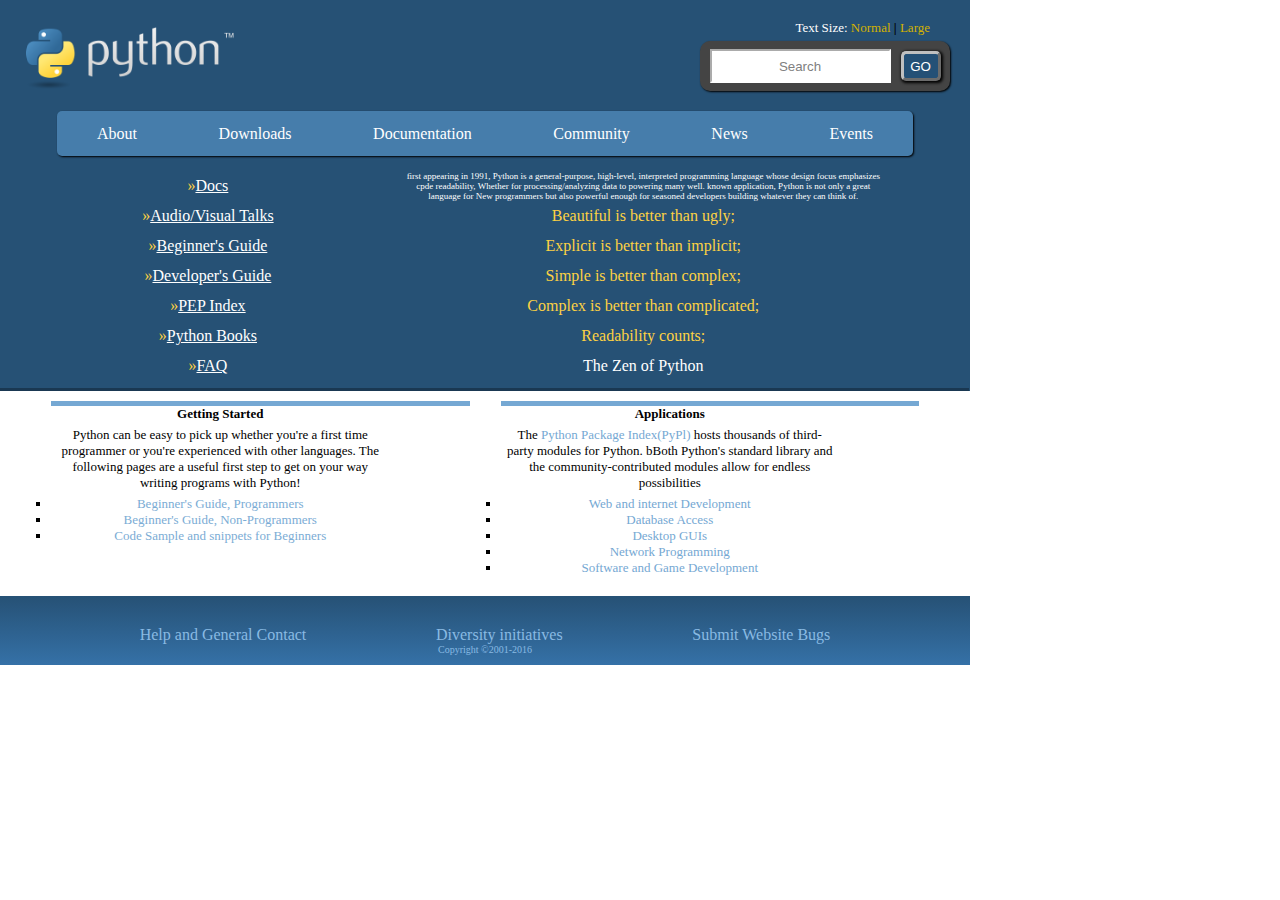
<file: CSS3/AboutPython/index.html>
<!DOCTYPE html>
<html lang="en">
<head>
  <meta charset="UTF-8">
  <meta name="viewport" content="width=device-width, initial-scale=1.0">
  <link rel="stylesheet" href="style.css">
  <title>Document</title>
</head>
<body>
  <div class="wrapper">
    <header>
      <img src="python.png" alt="">
      <div class="rightHeader">
        <p>Text Size:<a href=""> Normal</a> <span>|</span> <a href="">Large</a></p>
        <div class="searchBox">
          <input type="text" name="search" id="" value="Search">
          <input type="button" value="GO">
        </div>
      </div>
    </header>

    <div class="navigation">
      <ul>
        <li><a href="#">About</a></li>
        <li><a href="#">Downloads</a></li>
        <li><a href="#">Documentation</a></li>
        <li><a href="#">Community</a></li>
        <li><a href="#">News</a></li>
        <li><a href="#">Events</a></li>
      </ul>
    </div>

    <div class="content1">
      <div class="leftMenu">
        <ul>
          <li><a href="#">Docs</a></li>
          <li><a href="#">Audio/Visual Talks</a></li>
          <li><a href="#">Beginner's Guide</a></li>
          <li><a href="#">Developer's Guide</a></li>
          <li><a href="#">PEP Index</a></li>
          <li><a href="#">Python Books</a></li>
          <li><a href="#">FAQ</a></li>
        </ul>
      </div>
      <div class="rightMenu">
        <p>first appearing in 1991, Python is a general-purpose, high-level, interpreted programming
          language whose design focus emphasizes cpde readability, Whether for processing/analyzing
          data to powering many well. known application, Python is not only a great language for New
          programmers but also powerful enough for seasoned developers building whatever they can think
          of.
        </p>
        <ul>
          <li>Beautiful is better than ugly;</li>
          <li>Explicit is better than implicit;</li>
          <li>Simple is better than complex;</li>
          <li>Complex is better than complicated;</li>
          <li>Readability counts;</li>
          <li style="color: White;">The Zen of Python</li>
        </ul>
      </div>
    </div>

    <div class="content2">
      <div class="gettingStarted">
        <hr>
        <div class="content">
          <h4>Getting Started</h4>
          <p>Python can be easy to pick up whether you're
            a first time programmer or you're experienced
            with other languages. The following pages are
            a useful first step to get on your way writing programs with Python!
          </p>
          <ul>
            <li><span>Beginner's Guide, Programmers</span></li>
            <li><span>Beginner's Guide, Non-Programmers</span></li>
            <li><span>Code Sample and snippets for Beginners</span></li>
          </ul>
        </div>
      </div>
      <div class="Applications">
        <hr class="solid">
        <div class="content">
          <h4>Applications</h4>
          <p>The <span>Python Package Index(PyPl)</span> hosts thousands of
            third-party modules for Python. bBoth Python's
            standard library and the community-contributed modules allow for endless possibilities
          </p>
          <ul>
            <li><span>Web and internet Development</span></li>
            <li><span>Database Access</span></li>
            <li><span>Desktop GUIs</span></li>
            <li><span>Network Programming</span></li>
            <li><span>Software and Game Development</span></li>
          </ul>
        </div>
      </div>
    </div>
    <footer>
      <ul>
        <li>Help and General Contact</li>
        <li>Diversity initiatives</li>
        <li>Submit Website Bugs</li>
      </ul>
      <p>Copyright ©2001-2016</p>
    </footer>
  </div>

</body>
</html>
</file>
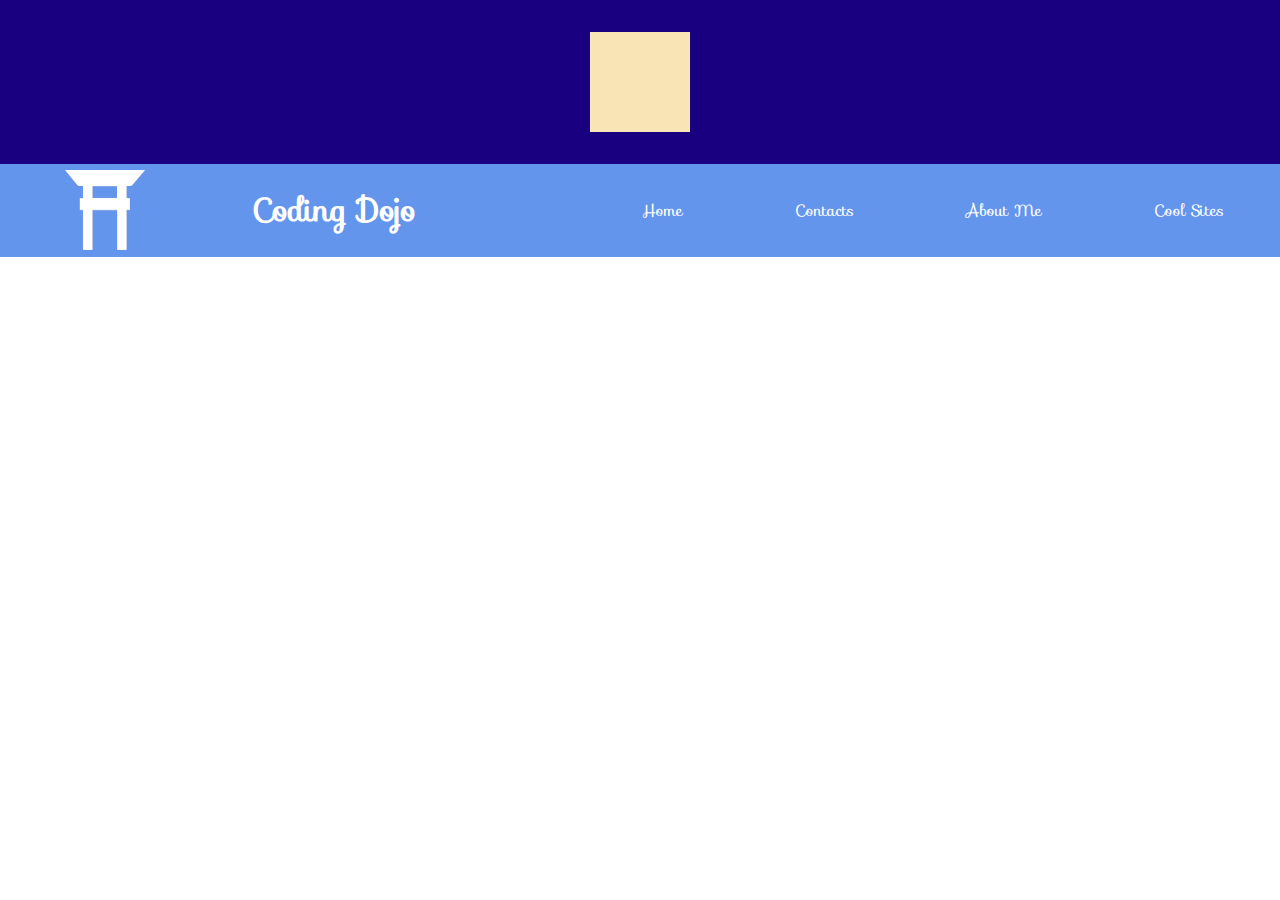
<file: CSS3/webFun_css_flex_navbar/index.html>
<!DOCTYPE html>
<html lang="en">
<head>
    <meta charset="UTF-8">
    <meta name="viewport" content="width=device-width, initial-scale=1.0">
    <title>Document</title>
    <link rel="stylesheet" href="style.css">
    <link rel="stylesheet" href="https://fonts.googleapis.com/css?family=Sofia">
</head>
<body>
    <div class="center-box">
        <div class="center-item"></div>
        
    </div>
    <div>
        <header>
            <img src="dojo-icon.png" alt="dojo-icon">
            <h1>Coding Dojo</h1>
            <ul>
                <li><a href="#">Home</a></li>
                <li><a href="#">Contacts</a></li>
                <li><a href="#">About Me</a></li>
                <li><a href="#">Cool Sites</a></li>
            </ul>
        </header>
    </div>        
</body>
</html>
</file>
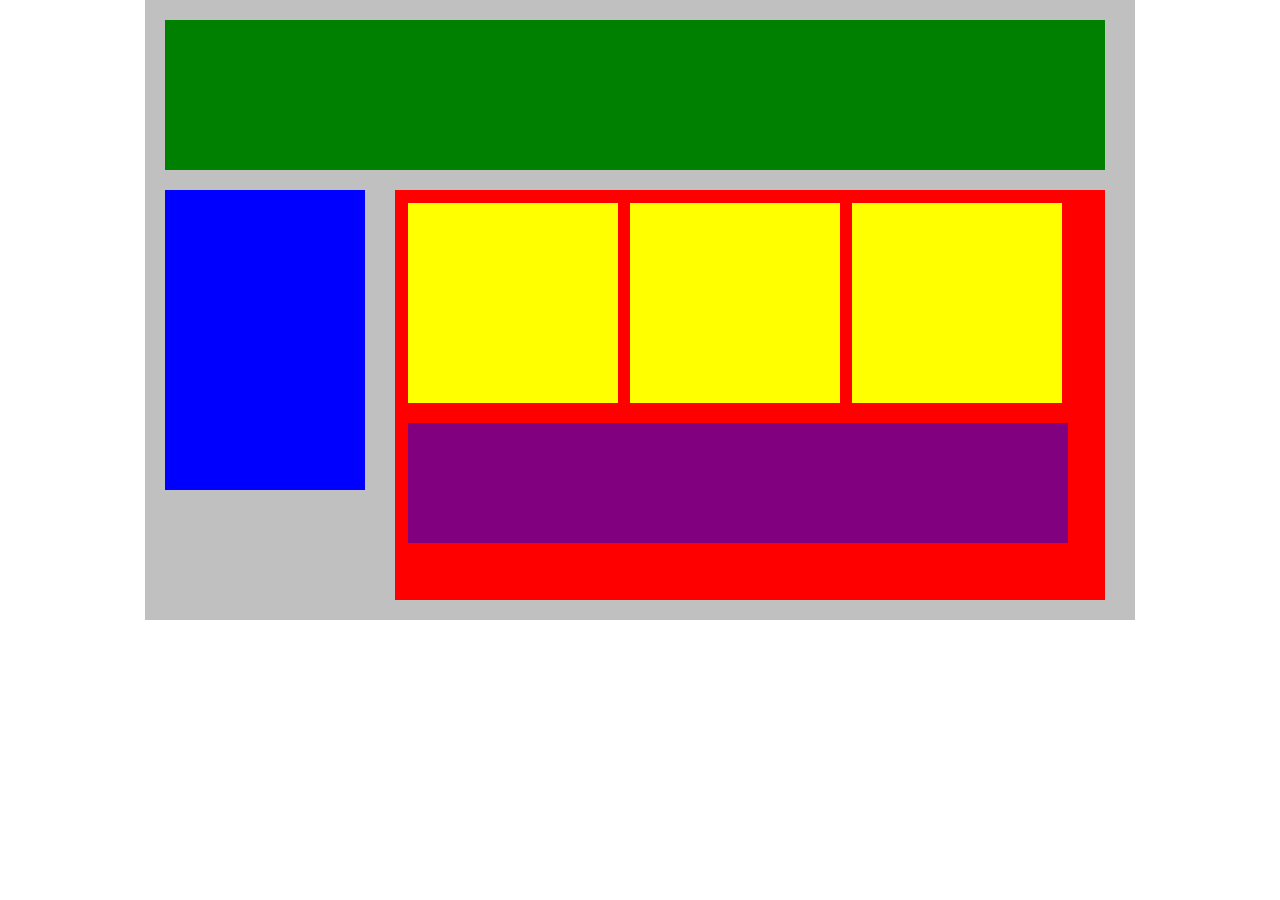
<file: CSS3/webFun_css_plotting_your_blocks/index.html>
<!DOCTYPE html>
<html lang="en">
   <head>
      <title>Position Practice</title>
      <link rel="stylesheet" type="text/css" href="style.css">
   </head>
   <body>
       <div id="wrapper">
         <div id="header"></div>
         <div id="navigation"></div>
         <div id="main_content">
            <div class="subcontents"></div>
            <div class="subcontents"></div>
            <div class="subcontents"></div>
            <div id="advertisement"></div>
         </div>
      </div><!-- end of wrapper -->
   </body>
</html>
</file>
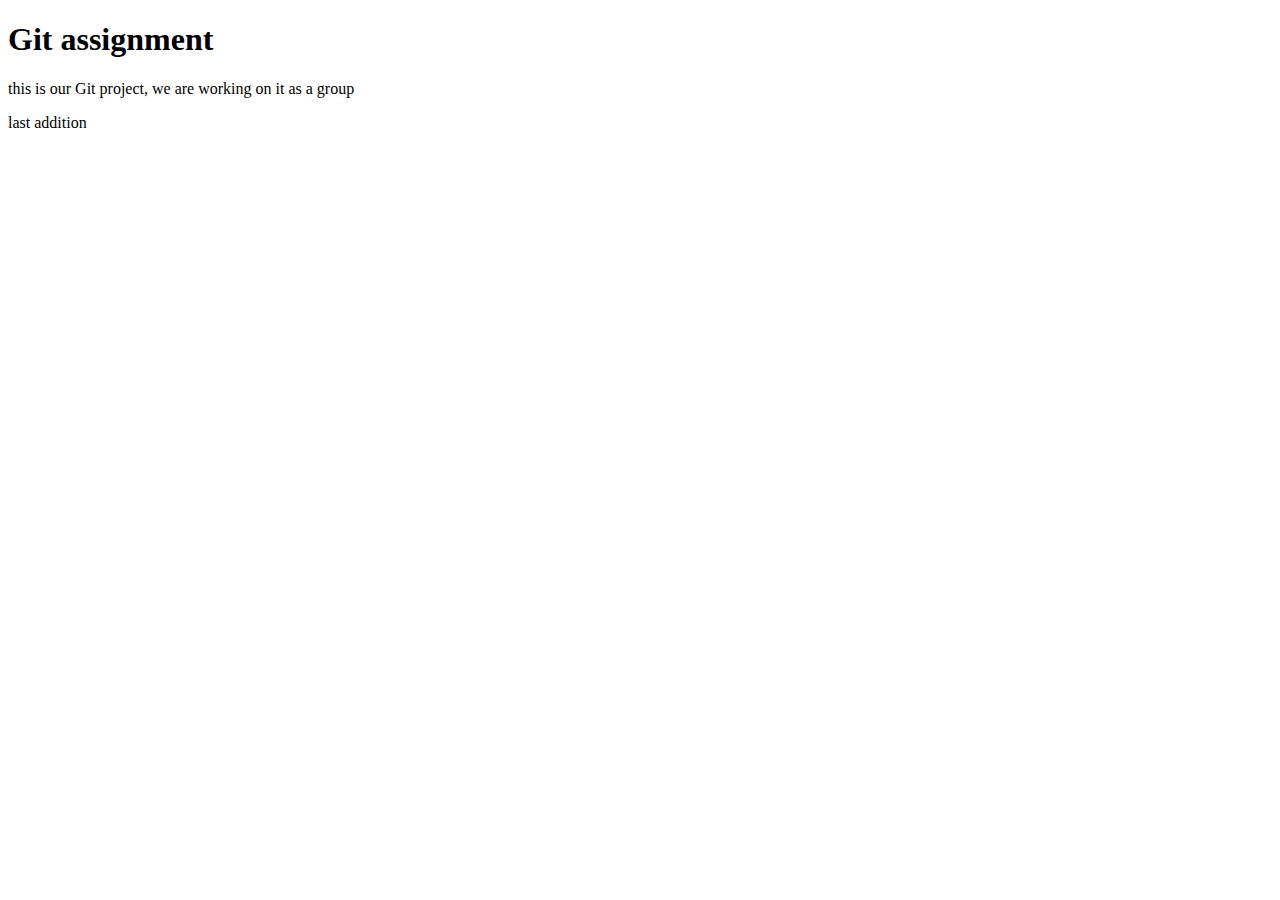
<file: GitHub/trying_conflicts/index.html>
<!DOCTYPE html>
<html lang="en">
<head>
  <meta charset="UTF-8">
  <meta name="viewport" content="width=device-width, initial-scale=1.0">
  <title>Document</title>
</head>
<body>
  <h1>Git assignment</h1>
  <p> this is our Git project, we are working on it as a group</p>
  <span>last addition</span>
</body>
</html>
</file>
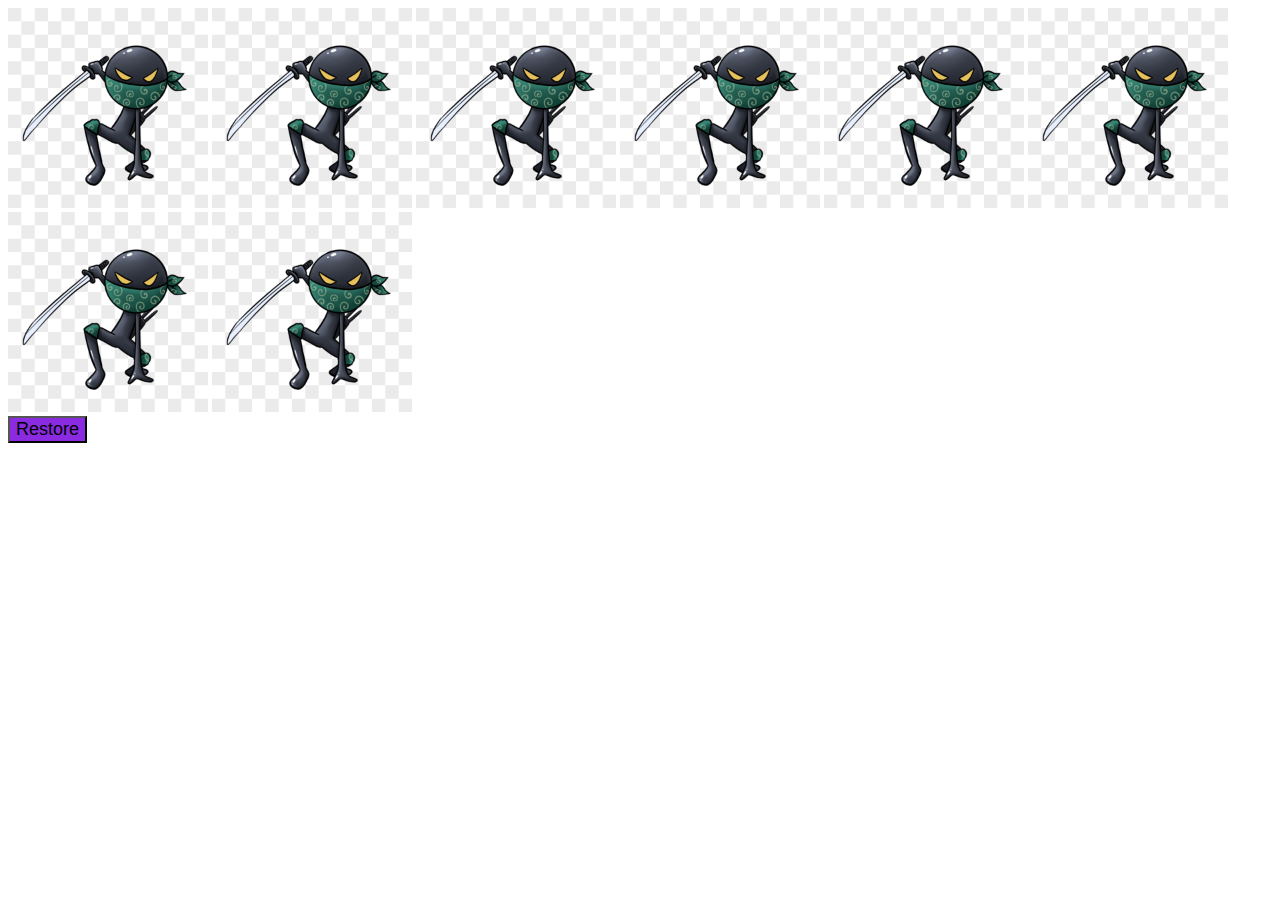
<file: JQuery/Disappearing Ninja/index.html>
<!DOCTYPE html>
<html lang="en">
<head>
  <meta charset="UTF-8">
  <meta name="viewport" content="width=device-width, initial-scale=1.0">
  <script src="https://ajax.googleapis.com/ajax/libs/jquery/3.5.1/jquery.min.js"></script>
  <link rel="stylesheet" href="style.css">
  <script>
    $(document).ready(function(){
      // $(window).load(function(){
        $("img").click(function(){
          $(this).hide();
        })
        $("input[type=button]").click(function(){
          $("img").show();
        })
      })
  //  }) 
  </script>
  <title>Disappearing Ninja</title>
</head>
<body>
  <div>
    <img src='ninja.png' alt='ninja'/>
    <img src='ninja.png' alt='ninja'/>
    <img src='ninja.png' alt='ninja'/>
    <img src='ninja.png' alt='ninja'/>
    <img src='ninja.png' alt='ninja'/>
    <img src='ninja.png' alt='ninja'/>
    <img src='ninja.png' alt='ninja'/>
    <img src='ninja.png' alt='ninja'/>
    <input type="button" value="Restore">
  </div>
</body>
</html>
</file>
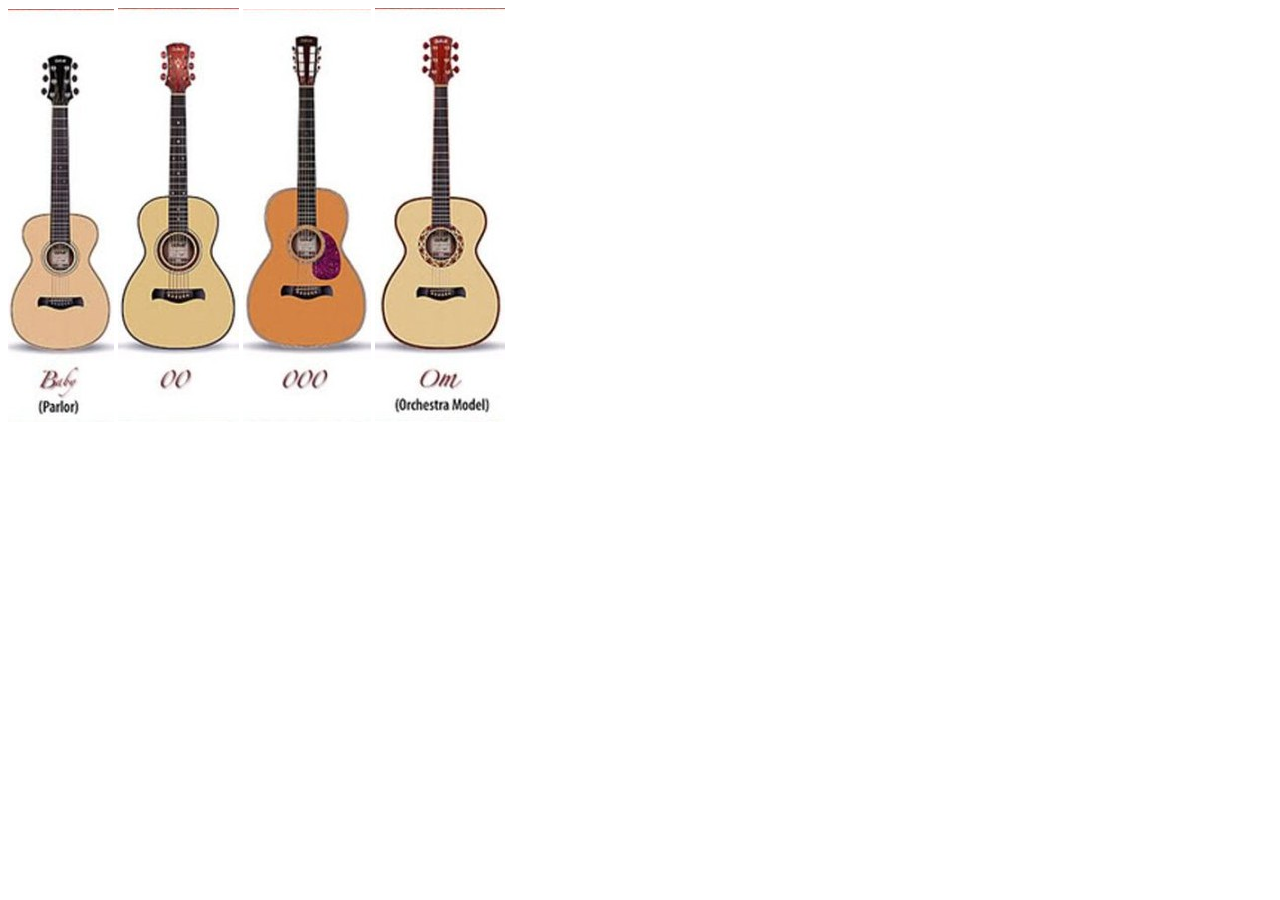
<file: JQuery/Hover In⁄Out/index.html>
<!DOCTYPE html>
<html lang="en">
<head>
  <meta charset="UTF-8">
  <meta name="viewport" content="width=device-width, initial-scale=1.0">
  <script src="https://ajax.googleapis.com/ajax/libs/jquery/3.5.1/jquery.min.js"></script>
  <link rel="stylesheet" href="style.css">
  <script>
    $(document).ready(function(){
    
    $("img").hover(function(){
      $(this).attr('src', $(this).attr('alt'));
      }, function(){
          $(this).attr('src', $(this).attr('alt2'));
        })
    })
  </script>
  <title>Document</title>
</head>
<body>
  <img src="img/01.jpg" alt="img/5.jpg" alt2="img/01.jpg">
  <img src="img/02.jpg" alt="img/6.jpg" alt2="img/01.jpg">
  <img src="img/03.jpg" alt="img/7.jpg" alt2="img/01.jpg">
  <img src="img/04.jpg" alt="img/8.jpg" alt2="img/01.jpg">
  
</body>
</html>
</file>
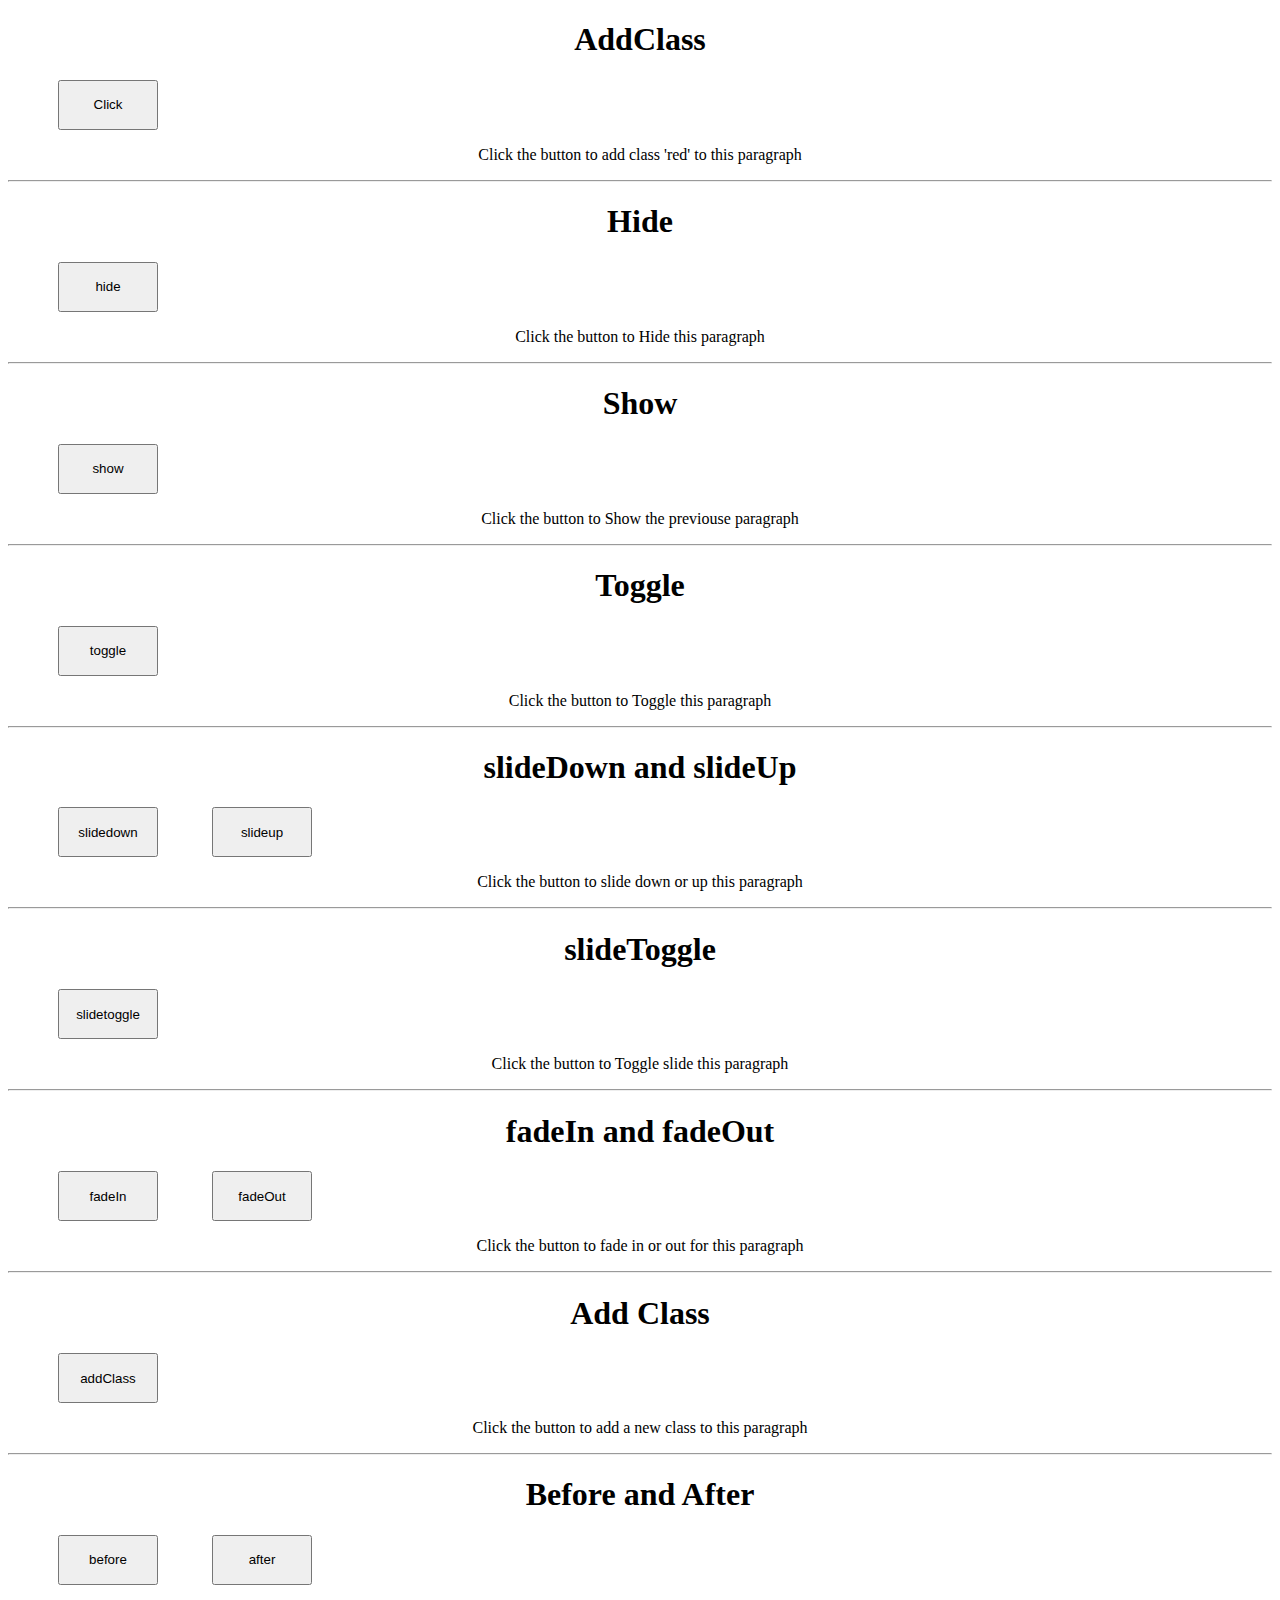
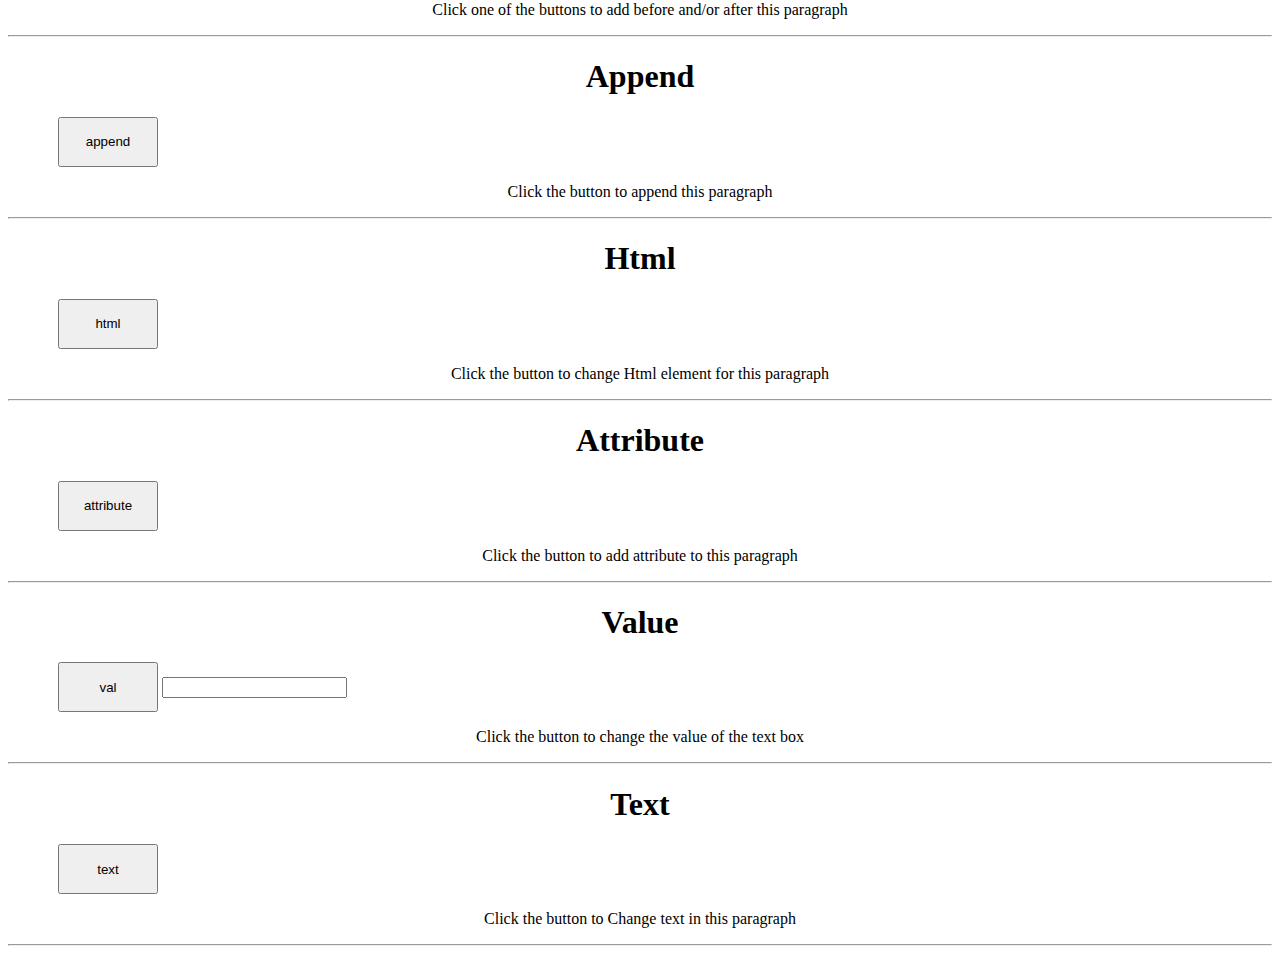
<file: JQuery/Jquery-Functions/index.html>
<!DOCTYPE html>
<html lang="en">
<head>
  <meta charset="UTF-8">
  <meta name="viewport" content="width=device-width, initial-scale=1.0">
  <link rel="stylesheet" href="style.css">
  <script src='https://ajax.googleapis.com/ajax/libs/jquery/3.4.1/jquery.min.js'></script>
  <script>
      $(document).ready(function(){
        $("input[value=button]").click(function(){
          alert('Hakuna Matata');
        })
        $("input[value=hide]").click(function(){
          $(".hide").hide();
        })
        $("input[value=show]").click(function(){
          $(".hide").show();
        })
        $("input[value=toggle]").click(function(){
          $(".toggle").toggle();
        })
        $("input[value=slidedown]").click(function(){
          $(".slide").slideDown();
        })
        $("input[value=slideup]").click(function(){
          $(".slide").slideUp();
        })
        $("input[value=slidetoggle]").click(function(){
          $(".slidetoggle").slideToggle();
        })
        $("input[value=fadeIn]").click(function(){
          $(".fadeInandOut").fadeIn();
        })
        $("input[value=fadeOut]").click(function(){
          $(".fadeInandOut").fadeOut();
        })
        $("input[value=addClass]").click(function(){
          $(".addClass").addClass('color');
        })
        $("input[value=before]").click(function(){
          $(".beforeafter").before('<p>this is before the paragraph</p>');
        })
        $("input[value=after]").click(function(){
          $(".beforeafter").after('<p>this is before the paragraph</p>');
        })
        $("input[value=append]").click(function(){
          $(".append").append('<p>this is appending the paragraph</p>');
        })
        $("input[value=html]").click(function(){
          $(".html").html('<p>this is appending the paragraph</p>');
        })
        $("input[value=attribute]").click(function(){
          $(".attribute").attr("title", "Hakuna matata");
        })
        $("input[value=val]").click(function(){
          $("#val").val('Hakuna matata');
        })
        $("input[value=text]").click(function(){
          $(".text").text('Hakuna matata');
        })
    });


  </script>
  <title>Document</title>
</head>
<body>
  <div>
    <h1>AddClass</h1>
    <input type="button" value="Click">
    <p>Click the button to add class 'red' to this paragraph</p>
    <hr>
    <h1>Hide</h1>
    <input type="button" value="hide">
    <p class="hide">Click the button to Hide this paragraph</p>
    <hr>
    <h1>Show</h1>
    <input type="button" value="show">
    <p class="show">Click the button to Show the previouse paragraph</p>
    <hr>
    <h1>Toggle</h1>
    <input type="button" value="toggle">
    <p class="toggle">Click the button to Toggle this paragraph</p>
    <hr>
    <h1>slideDown and slideUp</h1>
    <input type="button" value="slidedown">
    <input type="button" value="slideup">
    <p class="slide">Click the button to slide down or up this paragraph</p>
    <hr>
    <h1>slideToggle</h1>
    <input type="button" value="slidetoggle">
    <p class="slidetoggle">Click the button to Toggle slide this paragraph</p>
    <hr>
    <h1>fadeIn and fadeOut</h1>
    <input type="button" value="fadeIn">
    <input type="button" value="fadeOut">
    <p class="fadeInandOut">Click the button to fade in or out for this paragraph</p>
    <hr>
    <h1>Add Class</h1>
    <input type="button" value="addClass">
    <p class="addClass">Click the button to add a new class to this paragraph</p>
    <hr>
    <h1>Before and After</h1>
    <input type="button" value="before">
    <input type="button" value="after">
    <p class="beforeafter">Click one of the buttons to add before and/or after this paragraph</p>
    <hr>
    <h1>Append</h1>
    <input type="button" value="append">
    <p class="append">Click the button to append this paragraph</p>
    <hr>
    <h1>Html</h1>
    <input type="button" value="html">
    <p class="html">Click the button to change Html element for this paragraph</p>
    <hr>
    <h1>Attribute</h1>
    <input type="button" value="attribute">
    <p class="attribute">Click the button to add attribute to this paragraph</p>
    <hr>
    <h1>Value</h1>
    <input type="button" value="val">
    <input type="text" name="value" id="val" value="">
    <p class="val">Click the button to change the value of the text box</p>
    <hr>
    <h1>Text</h1>
    <input type="button" value="text">
    <p class="text">Click the button to Change text in this paragraph</p>
    <hr>
  </div>

</body>
</html>
</file>
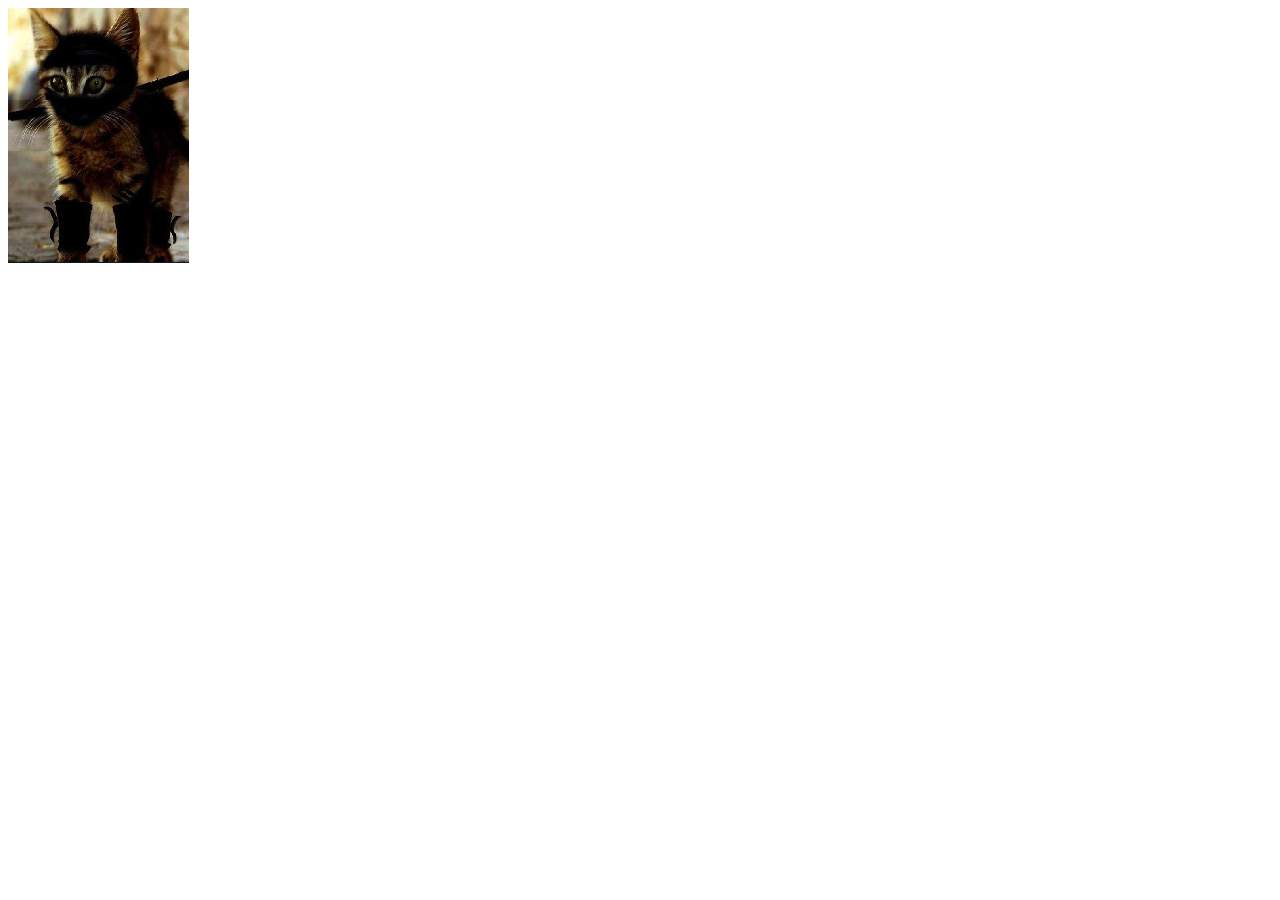
<file: JQuery/Ninja to Cat/index.html>
<!DOCTYPE html>
<html lang="en">
<head>
  <meta charset="UTF-8">
  <meta name="viewport" content="width=device-width, initial-scale=1.0">
  <script src="https://ajax.googleapis.com/ajax/libs/jquery/3.5.1/jquery.min.js"></script>
  <link rel="stylesheet" href="style.css">
  <script>
    var rndm = Math.random();
    $(document).ready(function(){
      $("img").click(function(){
        $(this).attr("src", $(this).attr('alt'));
      })


    })
  </script>
  <title>Ninja to Cat</title>
</head>
<body>
  <img src="img/cat0.png" alt="img/ninja0.png">
  <img src="img/cat1.png" alt="img/ninja1.png">
  <img src="img/cat2.png" alt="img/ninja2.png">
  <img src="img/cat3.png" alt="img/ninja3.png">
  <img src="img/cat4.png" alt="img/ninja4.png">
</body>
</html>
</file>
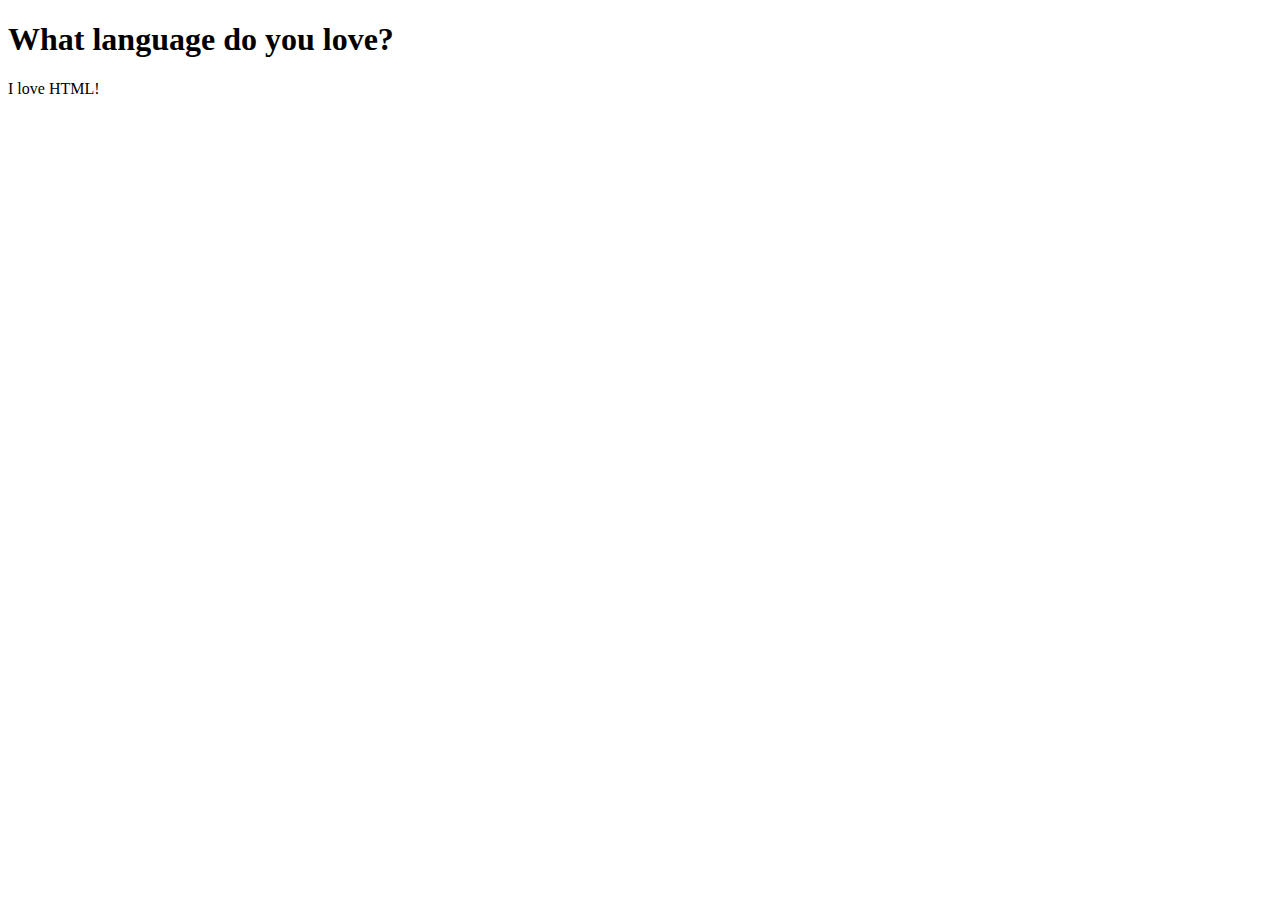
<file: HTML/partI.html>
<!DOCTYPE html>
<html>
    <head>
        <title>
        Basic I
        </title>
    </head>
    <body>
        <h1>
        What language do you love?
        </h1>
        <p>
        I love HTML!
        </p>
    </body>
</html>
</file>
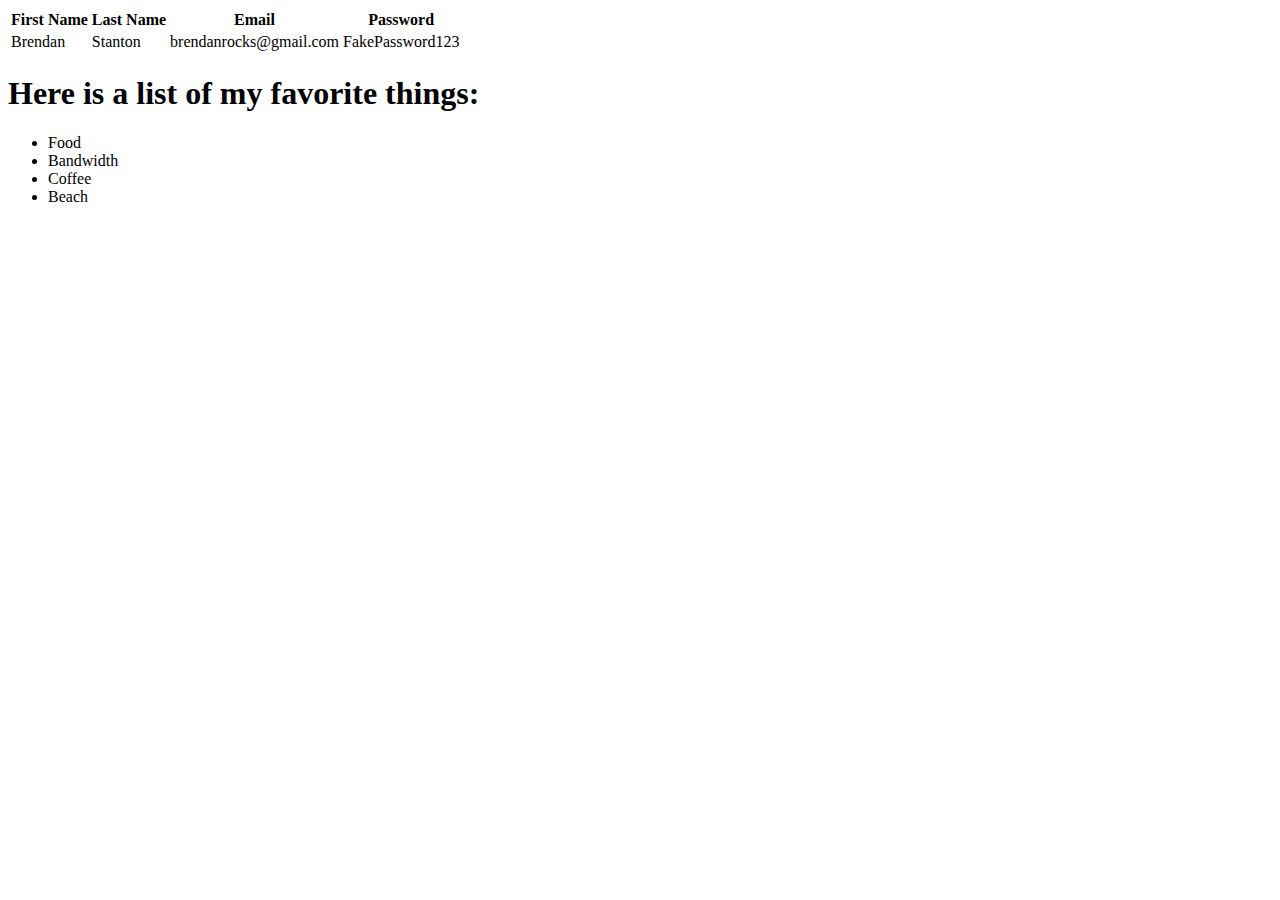
<file: HTML/partII.html>
<!DOCTYPE html>
<html>
    <head>
        <title>
            Basic II
    </title>
    </head>
    <body>
        <table> 
            <thead>
                <tr><th>First Name</th><th>Last Name</th><th>Email</th><th>Password</th></tr>
            </thead>
            <tbody>
                <tr>
                    <td>
                        Brendan
                    </td>
                    <td>
                        Stanton
                </td>
                <td>
                        brendanrocks@gmail.com
                    </td><td> FakePassword123 </td></tr>
            </tbody>
    </table>
    <h1>Here is a list of my favorite things:</h1>
        <ul><li>Food</li>
    <li>Bandwidth</li>
        <li>Coffee</li>
        <li>Beach
        </li>
    </ul>
    </body>
</html>
</file>
<file: CSS3/AboutPython/style.css>
*{
    margin: 0;
    padding: 0;
}
body{
    width:970px;
}
.wrapper{
    background-color: #265175;
}

header{
    display:flex;
    justify-content: space-between;
    align-items: center;
    padding: 20px;
}

header img{
    width:250px;
}

.rightHeader{
    display:block;
}
.rightHeader p{
    text-align: right;
    font-size: small;
    color: white;
    margin: 0px 20px 5px 0px;
}
.rightHeader span{
    color: black;
    font-weight: bold;
}
.rightHeader a{
    color: #d4b200;
    text-decoration: none;
}

.searchBox{
    display: flex;
    justify-content: center;
    align-items: center;
    width: 250px;
    height:50px;
    border-radius: 10px;
    background-color: #444444;
    box-shadow: 1px 1px 2px 0px black;
}
.searchBox input[type=text]{
    min-width: 50px;
    height:30px;
    margin-right:10px; 
    border-style: inset;
    border-color: white;
    text-align: center;
    color: grey;
}
.searchBox input[type=button]{
    color: white;
    background-color:#245076;
    min-width: 40px;
    height:30px;
    border-radius: 5px;
    border-width: 3px;
    border-color: #c0c0c0;
    box-shadow: 1px 1px 3px .5px black;
}

.navigation{
    display: flex;
    justify-content: space-around;
    height:50px;
}
.navigation ul{
    margin:0px;
    display: flex;
    justify-content: space-between;
    align-items: center;
    height: 50%;
    width:80%;
    background-color: #467dab;
    color: white;
    padding: 10px 40px;
    border-radius: 5px;
    box-shadow: 1px 1px 2px 0px black;
}
.navigation li{
    list-style: none;
}
.navigation li a{
    text-decoration: none;
    color: white;
}
.content1{
    display: flex;
    justify-content: space-evenly;
    padding: 10px;

}
.content1 .leftMenu{
    width: 25%;
}
.content1 .leftMenu ul{
    color: white;
    text-align: center;
    list-style: none;
    line-height: 30px;
}
.content1 .leftMenu ul a{
    color: white;
}
.content1 .leftMenu ul li:before{
    content: "\00BB"; 
    color: #fdd143;
}
.content1 .rightMenu{
    width: 50%;
    text-align: center;
}
.content1 .rightMenu p{
    font-size: xx-small;
    color: white;
}

.content1 .rightMenu ul{
    text-align: center;
    list-style: none;
    color: #fdd143;
    line-height: 30px;
}

.content2{
    display: flex;
    justify-content: space-evenly;
    padding: 10px 20px 20px 20px;
    font-size: small;
    text-align: center;
    background-color: white;
    box-shadow: -2px -2px 0px 1px #1a3852;
}
hr{
    height: 5px;
    background-color: #75a8d3;
    border: none;
}
.content2 .gettingStarted{
    width:45%;
}
.content2 .gettingStarted .content{
    padding-right: 80px;
}
.content2 .gettingStarted h4{
    margin-block-start: 0em;
    margin-block-end: 0em;
    
}
.content2 .gettingStarted p{
    padding: 5px;
    margin-block-start: 0em;
    margin-block-end: 0em;
}
.content2 .gettingStarted ul{
    margin-block-start: 0em;
    margin-block-end: 0em;
    list-style: square;
    /* color: #7bacd5; */
}
.content2 .gettingStarted ul span{
    color: #7bacd5;
}
.content2 .Applications{
    width:45%;
}
.content2 .Applications .content{
    padding-right: 80px;
}
.content2 .Applications h4{
    margin-block-start: 0em;
    margin-block-end: 0em;
}
.content2 .Applications p{
    margin-block-start: 0em;
    margin-block-end: 0em;
    padding: 5px;
}
.content2 .Applications span{
    color: #75a8d3;
}
.content2 .Applications ul{
    margin-block-start: 0em;
    margin-block-end: 0em;
    list-style: square;
}
.content2 .gettingStarted ul span{
    color: #7bacd5;
}

footer{
    display: block;
    background: rgb(53,113,167);
    background: linear-gradient(0deg, rgba(53,113,167,1) 0%, rgba(38,81,117,1) 100%);
    padding: 10px;
}

footer ul{
    display: flex;
    justify-content: space-evenly;
    list-style: none;
    color: #89bae3;
    padding-top: 20px;
}
footer p{
    margin-block-end: 0em;
    color: #89bae3;
    font-size: x-small;
    text-align: center;
}
</file>
<file: CSS3/webFun_css_flex_navbar/style.css>
body{
    margin: 0;
    padding: 0;
}

.center-box{
    background-color: #190080;
    display: flex;
    justify-content: space-around;
    
}

.center-item{
    margin: 2em 0;
    background-color: #f9e4b6;
    width:100px;
    height:100px;

}

header{
    font-family: sofia;
    margin-top: 1em 0;
    background-color: #6495ed;
    display:flex;
    justify-content: space-between;
    align-items: center;
}
h1{
    color: white;
}
a{
    
    color: white;
    text-decoration: none;
}
li{
    margin:0 2em;
    list-style-type: none;
}
ul{
    display:flex;
    justify-content: space-between;
    align-items: center;
}
img{
    width: 80px;
    height:80px;
}
</file>
<file: JQuery/Disappearing Ninja/style.css>
img{
    width:200px;
    height:200px;
} 

input[type=button]{
    display: block;
    background-color: blueviolet;
    font-size: large;
}
</file>
<file: JQuery/Hover In⁄Out/style.css>

</file>
<file: JQuery/Jquery-Functions/style.css>
div h1,p{
    text-align: center;
}

input[type=button]{
    margin-left: 50px;
    width: 100px;
    height:50px;
}



.color{
    background-color:red;
}
</file>
<file: JQuery/Ninja to Cat/style.css>
img{
    display: block;
}
</file>
<file: CSS3/webFun_css_plotting_your_blocks/style.css>
/*CSS reset settings here*/
*{
    margin: 0px;
    padding: 0px;
   }
   #wrapper{
    width: 950px;
    background-color: silver;
    margin: 0px auto;
    padding:20px;
    position: static;
    height:580px;
   }
   #header{
    min-height: 150px;
    background-color: green;
    margin: 0px 10px 20px 0px;
   }
   #navigation{
    min-height: 300px;
    width: 200px;
    background-color: blue;
    display: inline-block;
    margin-right: 30px;

   }
   #main_content{
    padding:5px;
    min-height: 400px;
    width: 700px;
    background-color: red;
    display: inline-block;
    position: absolute;
    
   }
   .subcontents{
    margin-top: .5em;
    margin-left:.5em;
    display: inline-block;
    min-height: 200px;
    width: 210px;
    background-color: yellow;
   }
   #advertisement{
    margin-left:.5em;
    margin-top: 1em;
    min-height: 120px;
    width: 660px;
    background-color: purple;
   }
</file>
